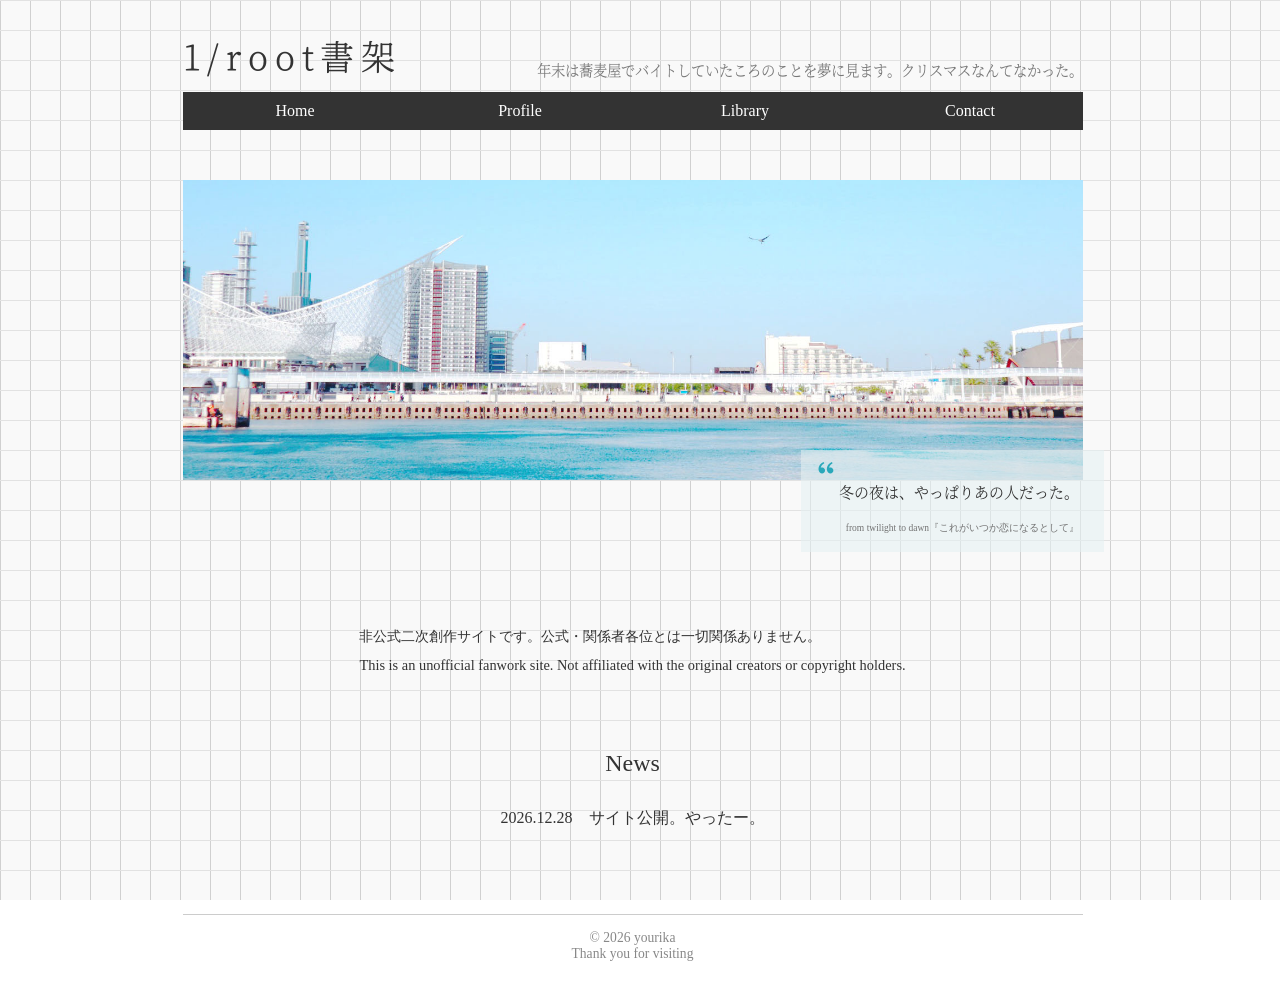
<file: index.html>
<!DOCTYPE html>
<html lang="ja" class="scrollbar-gutter-stable">
<head>
  <meta charset="UTF-8">
  <meta name="viewport" content="width=device-width, initial-scale=1">
  <meta name="robots" content="noindex,noarchive,nofollow,noimageindex">
  <title>Home</title>
  <link rel="stylesheet" href="css/style.css">
</head>

<body class="home">
  <div id="bg"></div>

  <header>
    <h1>1/root書架</h1>

    <nav>
      <a href="index.html">Home</a>
      <a href="profile.html">Profile</a>
      <details class="library-menu">
        <summary>Library</summary>
        <div class="submenu">
          <a href="9c7b/index.html">沙羅双樹の花<span>荼毘ホー</span></a>
          <a href="a1f3/index.html">すこしあかりて<span>常ホー、常闇夢</span></a>
          <a href="#">いづれの御時に(閉鎖中)<span>アイナナ</span></a>
        </div>
      </details>
      <a href="contact.html">Contact</a>
    </nav>
  </header>

  <main>
    <div class="hero">
      <div class="hero-image">
        <button class="hero-secret-trigger" type="button" tabindex="-1" aria-label="隠しメッセージを開く"></button>
      </div>
      <blockquote class="hero-quote" hidden>
        <p id="heroQuote">可哀そうは、可愛いらしい。</p>
        <cite id="heroQuoteSource">遺灰と黙示録</cite>
      </blockquote>
    </div>

    <dialog id="secretModal" class="text-modal" aria-labelledby="secretModalTitle">
      <div class="text-modal-header">
        <h3 id="secretModalTitle">書きたいなぁとか思ってるやつ</h3>
      </div>
      <div id="secretModalContent" class="modal-text-content" role="document" tabindex="0" aria-label="隠しメッセージ">読み込み中…</div>
      <iframe id="secretModalText" title="隠しメッセージ" sandbox="allow-scripts" hidden></iframe>
      <div class="text-modal-footer">
        <button id="closeSecretModal" class="modal-close" type="button">close</button>
      </div>
    </dialog>

    <section>
      <div class="section-content">
        <p>
          非公式二次創作サイトです。公式・関係者各位とは一切関係ありません。<br>
          This is an unofficial fanwork site. Not affiliated with the original creators or copyright holders.
        </p>
      </div>
    </section>

    <section>
      <h2>News</h2>

      <div class="update section-content">
        2026.12.28　サイト公開。やったー。
      </div>
    </section>
  </main>

  <footer>
    © 2026 yourika<br>
    <a href="404.html?from=hidden" class="hidden-elements">Thank you for visiting</a>
  </footer>

  <script src="js/common.js"></script>
  <script src="js/home.js"></script>
</body>
</html>
</file>
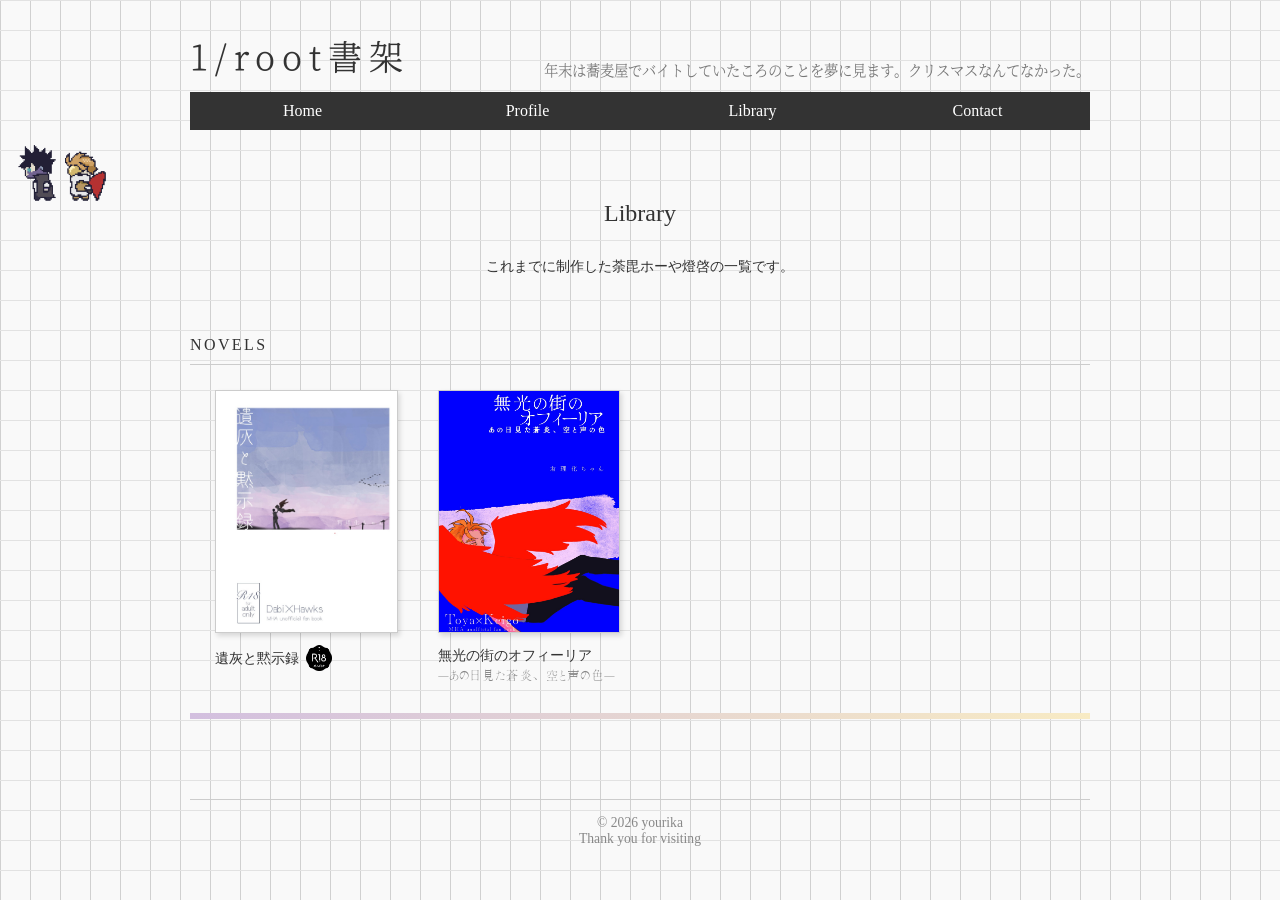
<file: 9c7b/index.html>
<!DOCTYPE html>
<html lang="ja">
<head>
  <meta charset="UTF-8">
  <meta name="viewport" content="width=device-width, initial-scale=1.0">
  <meta name="robots" content="noindex,noarchive,nofollow,noimageindex">
  <title>Library / 沙羅双樹の花</title>
  <link rel="stylesheet" href="../css/style.css">
  <link rel="stylesheet" href="../css/bookshelf.css">
</head>

<body>
  <div id="bg"></div>

  <header>
    <h1>1/root書架</h1>

    <nav>
      <a href="../index.html">Home</a>
      <a href="../profile.html">Profile</a>
      <details class="library-menu">
        <summary>Library</summary>
        <div class="submenu">
          <a href="index.html">沙羅双樹の花<span>荼毘ホー</span></a>
          <a href="../a1f3/index.html">すこしあかりて<span>常ホー、常闇夢</span></a>
          <a href="#">いづれの御時に(閉鎖中)<span>アイナナ</span></a>
        </div>
      </details>
      <a href="../contact.html">Contact</a>
    </nav>
  </header>

  <main>
    <section class="bookshelf bookshelf--dabiho">

      <h2>Library</h2>

      <p class="shelf-description">
        これまでに制作した荼毘ホーや燈啓の一覧です。
      </p>

      <!-- 小説 -->
      <div class="shelf-section">
        <h3>NOVELS</h3>

        <div class="books">

          <a href="ee8cd484-8de4-4bc2-9e30-f6a5c655dd7f/index.html" class="book-item">
            <div class="book-cover">
              <img src="image/Ashes/hyoushi.jpg" alt="作品A">
            </div>
            <p class="book-title book-title-r18">
              <span>遺灰と黙示録</span>
              <img src="../image/R18_icon.png" alt="R18">
            </p>
          </a>

          <a href="aa5b4af9-10dc-4928-ba1f-f54a5797db08/index.html" class="book-item">
            <div class="book-cover">
              <img src="image/Ophelia/hyoushi.jpg" alt="作品B">
            </div>
            <p class="book-title">無光の街のオフィーリア</p>
            <p class="book-subtitle">―あの日見た蒼炎、空と声の色―</p>
          </a>

        </div>
      </div>

    </section>
  </main>

  <img
    id="page-gif"
    data-bubble-group="9c7b"
    src="image/little-dabiho-walk.GIF"
    alt=""
    aria-hidden="true"
  >
  <footer>
    © 2026 yourika<br><a href="../404.html?from=hidden" class="hidden-elements">Thank you for visiting</a>
  </footer>

  <script src="../js/bookshelf.js"></script>
  <script src="../js/common.js"></script>
</body>
</html>
</file>
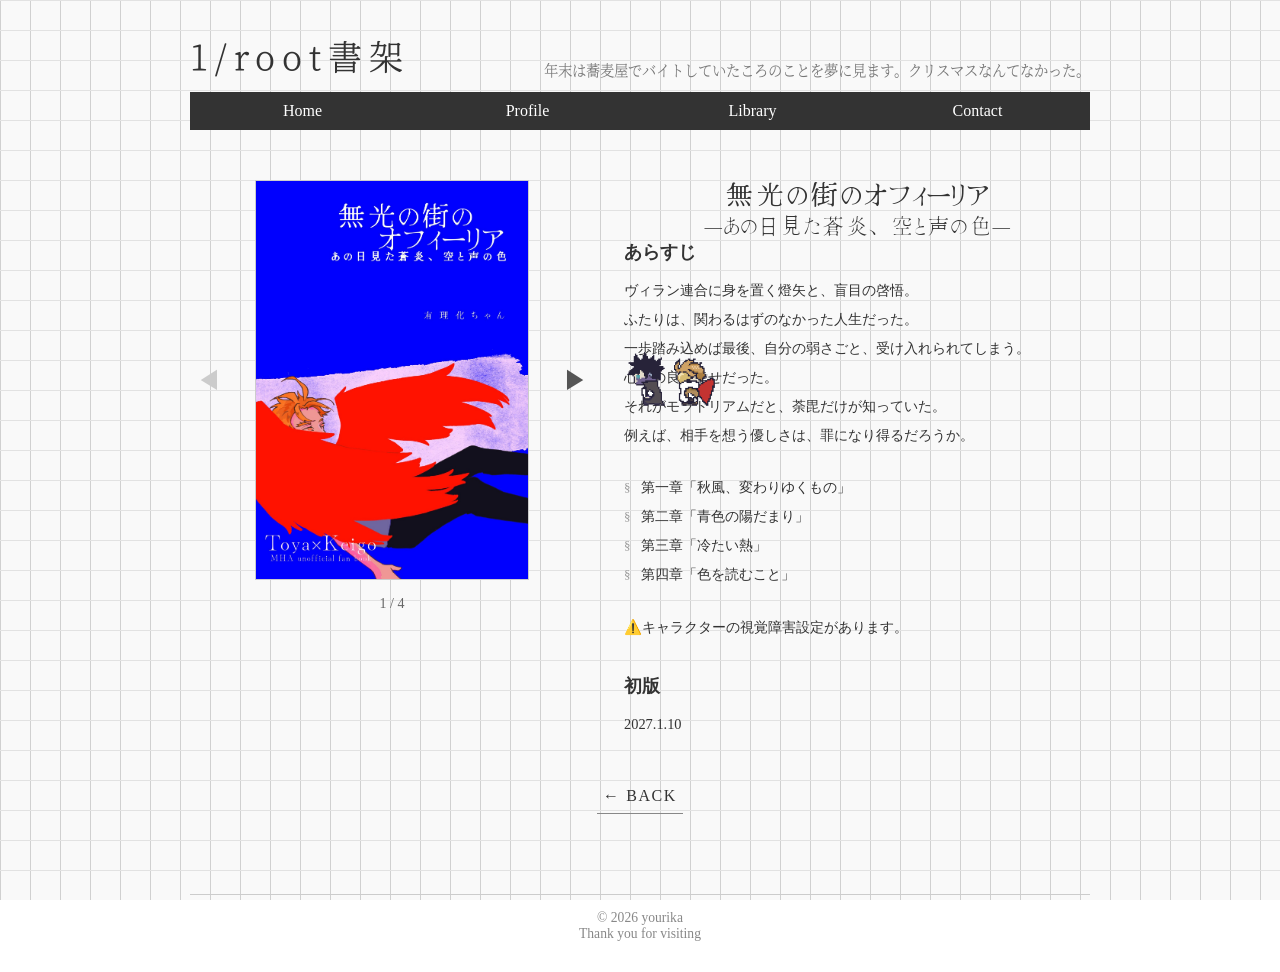
<file: 9c7b/aa5b4af9-10dc-4928-ba1f-f54a5797db08/index.html>
<!DOCTYPE html>
<html lang="ja">
<head>
  <meta charset="UTF-8">
  <meta name="viewport" content="width=device-width, initial-scale=1">
  <meta name="robots" content="noindex,noarchive,nofollow,noimageindex">
  <title>Library / 沙羅双樹の花</title>
  <link rel="stylesheet" href="../../css/style.css">
  <link rel="stylesheet" href="../../css/bookshelf.css">
</head>

<body>
  <div id="bg"></div>

  <header>
    <h1>1/root書架</h1>

    <nav>
      <a href="../../index.html">Home</a>
      <a href="../../profile.html">Profile</a>
      <details class="library-menu">
        <summary>Library</summary>
        <div class="submenu">
          <a href="../9c7b/index.html">沙羅双樹の花<span>荼毘ホー</span></a>
          <a href="../../a1f3/index.html">すこしあかりて<span>常ホー、常闇夢</span></a>
          <a href="#">いづれの御時に(閉鎖中)<span>アイナナ</span></a>
        </div>
      </details>
      <a href="../../contact.html">Contact</a>
    </nav>
  </header>


  <main>
    <section class="book">
      <div class="book-layout">
        <div class="slider">
          <button class="arrow" id="prev" disabled>◀</button>
          <div class="hyoushi">
            <div class="slide-track" id="slideTrack">
              <div class="slide"><img src="../image/Ophelia/hyoushi.jpg" alt="表紙"></div>
              <div class="slide"><img src="../image/Ophelia/sample_1.jpg" alt="サンプル1"></div>
              <div class="slide"><img src="../image/Ophelia/sample_2.jpg" alt="サンプル2"></div>
              <div class="slide"><img src="../image/Ophelia/sample_3.jpg" alt="サンプル3"></div>
            </div>
          </div>
          <button class="arrow" id="next">▶</button>
          <p id="pageNumber">1 / 4</p>
        </div>
        <aside class="book-info" aria-label="作品紹介">
          <h2 class="book-title book-title--kazuki">無光の街のオフィーリア</h2>
          <h2 class="book-subtitle">―あの日見た蒼炎、空と声の色―</h2>
          <h3>あらすじ</h3>
          <p class="book-synopsis">
            ヴィラン連合に身を置く燈矢と、盲目の啓悟。<br>
            ふたりは、関わるはずのなかった人生だった。<br>
            一歩踏み込めば最後、自分の弱さごと、受け入れられてしまう。<br>
            心地の良い幸せだった。<br>
            それがモラトリアムだと、荼毘だけが知っていた。<br>
            例えば、相手を想う優しさは、罪になり得るだろうか。
          </p>
          <div class="chapter-list">
            <ul>
              <li>第一章「秋風、変わりゆくもの」</li>
              <li>第二章「青色の陽だまり」</li>
              <li>第三章「冷たい熱」</li>
              <li>第四章「色を読むこと」</li>
            </ul>
          </div>
          <p>⚠️キャラクターの視覚障害設定があります。</p><br>
          <h3>初版</h3>
          <p class="book-synopsis">
            2027.1.10
          </p>
        </aside>
      </div>
    </section>
    <div class="book-return">
      <a class="btn-back-minimal" href="../index.html">&nbsp;← BACK&nbsp;</a>
    </div>
  </main>

  <img
    id="page-gif"
    data-bubble-group="9c7b"
    src="../image/little-dabiho-walk.GIF"
    alt=""
    aria-hidden="true"
  >
  <footer>
    © 2026 yourika<br><a href="../../404.html?from=hidden" class="hidden-elements">Thank you for visiting</a>
  </footer>

  <script src="../../js/bookshelf.js"></script>
  <script src="../../js/common.js"></script>
</body>
</html>
</file>
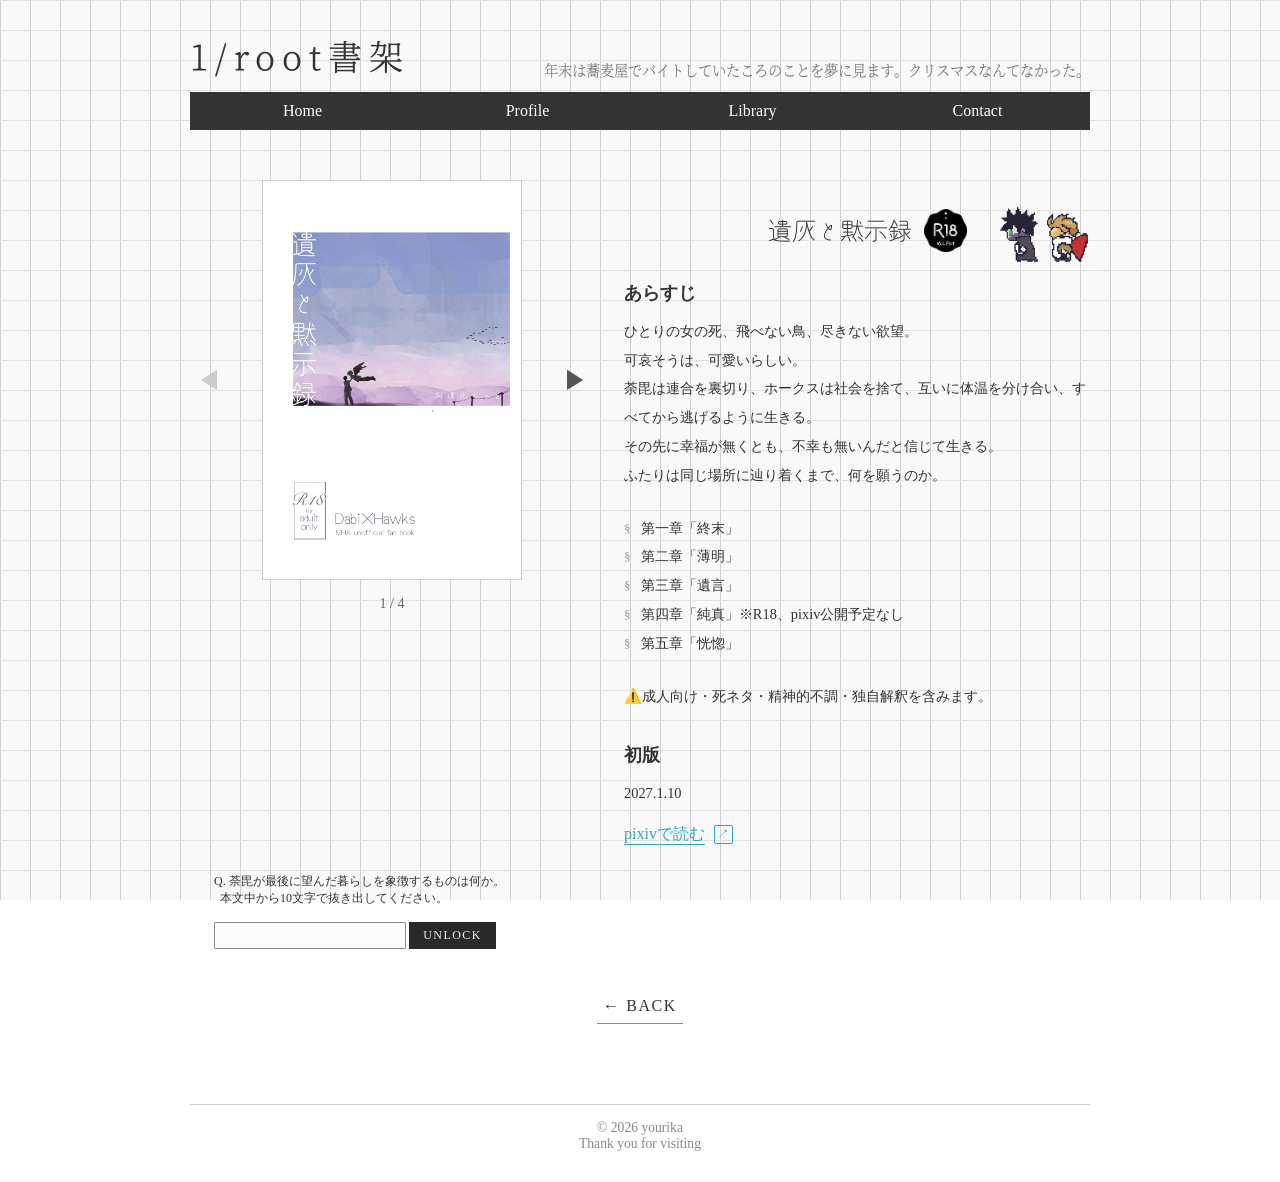
<file: 9c7b/ee8cd484-8de4-4bc2-9e30-f6a5c655dd7f/index.html>
<!DOCTYPE html>
<html lang="ja">
<head>
  <meta charset="UTF-8">
  <meta name="viewport" content="width=device-width, initial-scale=1">
  <meta name="robots" content="noindex,noarchive,nofollow,noimageindex">
  <title>Library / 沙羅双樹の花</title>
  <link rel="stylesheet" href="../../css/style.css">
  <link rel="stylesheet" href="../../css/bookshelf.css">
</head>

<body>
  <div id="bg"></div>

  <header>
    <h1>1/root書架</h1>

    <nav>
      <a href="../../index.html">Home</a>
      <a href="../../profile.html">Profile</a>
      <details class="library-menu">
        <summary>Library</summary>
        <div class="submenu">
          <a href="../index.html">沙羅双樹の花<span>荼毘ホー</span></a>
          <a href="../../a1f3/index.html">すこしあかりて<span>常ホー、常闇夢</span></a>
          <a href="#">いづれの御時に(閉鎖中)<span>アイナナ</span></a>
        </div>
      </details>
      <a href="../../contact.html">Contact</a>
    </nav>
  </header>


  <main>
    <section class="book">
      <div class="book-layout">
        <div class="slider">
          <button class="arrow" id="prev">◀</button>
          <div class="hyoushi">
            <div class="slide-track" id="slideTrack">
              <div class="slide"><img src="../image/Ashes/hyoushi.jpg" alt="表紙"></div>
              <div class="slide"><img src="../image/Ashes/sample_1.jpg" alt="サンプル1"></div>
              <div class="slide"><img src="../image/Ashes/sample_2.jpg" alt="サンプル2"></div>
              <div class="slide"><img src="../image/Ashes/sample_3.jpg" alt="サンプル3"></div>
            </div>
          </div>
          <button class="arrow" id="next">▶</button>
          <p id="pageNumber">1 / 4</p>
        </div>
        <aside class="book-info" aria-label="作品紹介">
          <h2 class="book-title book-title--timemachine book-title-r18">
            遺灰と黙示録
            <img src="../../image/R18_icon.png" alt="R18">
          </h2>
          <h3>あらすじ</h3>
          <p class="book-synopsis">
            ひとりの女の死、飛べない鳥、尽きない欲望。<br>
            可哀そうは、可愛いらしい。<br>
            荼毘は連合を裏切り、ホークスは社会を捨て、互いに体温を分け合い、すべてから逃げるように生きる。<br>
            その先に幸福が無くとも、不幸も無いんだと信じて生きる。<br>
            ふたりは同じ場所に辿り着くまで、何を願うのか。
          </p>
          <div class="chapter-list">
            <ul>
              <li>第一章「終末」</li>
              <li>第二章「薄明」</li>
              <li>第三章「遺言」</li>
              <li>第四章「純真」<span>※R18、pixiv公開予定なし</span></li>
              <li>第五章「恍惚」</li>
            </ul>
          </div>
          <p>⚠️成人向け・死ネタ・精神的不調・独自解釈を含みます。</p><br>
          <h3>初版</h3>
          <p class="book-synopsis">
            2027.1.10<br>
          </p>
          <h3></h3>
          <a class="external-link" href="https://www.pixiv.net/novel/series/16160646" target="_blank" rel="noopener noreferrer">
            <span class="external-link__text">pixivで読む</span>
          </a>
        </aside>
      </div>
      <div class="book-unlock" data-book-unlock data-answer="インスタントの味噌汁" data-hint="ヒント：○○○○○○○○○○なんかが二杯あれば" data-result-target="#unlockResult" data-success-delay="400">
        <form data-unlock-form>
          <span>Q. 荼毘が最後に望んだ暮らしを象徴するものは何か。<br>
          &nbsp;&nbsp;本文中から10文字で抜き出してください。</span><br>

          <span class="book-unlock-hint" data-unlock-hint></span><br>

          <input class="book-unlock-answer" data-unlock-answer>
          <button class="book-unlock-submit" type="submit">UNLOCK</button>
        </form>
      </div>

      <div id="unlockResult" class="book-unlock-result" hidden>
        <div class="book-result-images">
          <button class="book-result-image" type="button" data-modal-text="text/not_afraid_to.html">
            <img src="../image/Ashes/postcard_A-1.jpg" alt="not afraid to.">
          </button>
          <button
            class="book-result-image"
            type="button"
            data-modal-text="text/happy_unhappy.html"
            data-strikethrough="unhappy"
          >
            <img src="../image/Ashes/postcard_B-2.jpg" alt="happy unhappy">
          </button>
        </div>
      </div>

      <dialog id="textModal" class="text-modal" data-text-modal aria-labelledby="modalTitle">
        <div class="text-modal-header">
          <h3 id="modalTitle" data-modal-title></h3>
        </div>
        <div id="modalTextContent" class="modal-text-content" data-modal-content role="document" tabindex="0" aria-label="作品テキスト">読み込み中…</div>
        <iframe id="modalText" title="作品テキスト" data-modal-frame sandbox="allow-scripts" hidden></iframe>
        <div class="text-modal-footer">
          <button id="closeTextModal" class="modal-close" data-modal-close type="button" autofocus>close</button>
        </div>
      </dialog>
    </section>
    <div class="book-return">
      <a class="btn-back-minimal" href="../index.html">&nbsp;← BACK&nbsp;</a>
    </div>
  </main>

  <img
    id="page-gif"
    data-bubble-group="9c7b"
    src="../image/little-dabiho-walk.GIF"
    alt=""
    aria-hidden="true"
  >
  <footer>
    © 2026 yourika<br><a href="../../404.html?from=hidden" class="hidden-elements">Thank you for visiting</a>
  </footer>

  <script src="../../js/bookshelf.js"></script>
  <script src="../../js/common.js"></script>
</body>
</html>
</file>
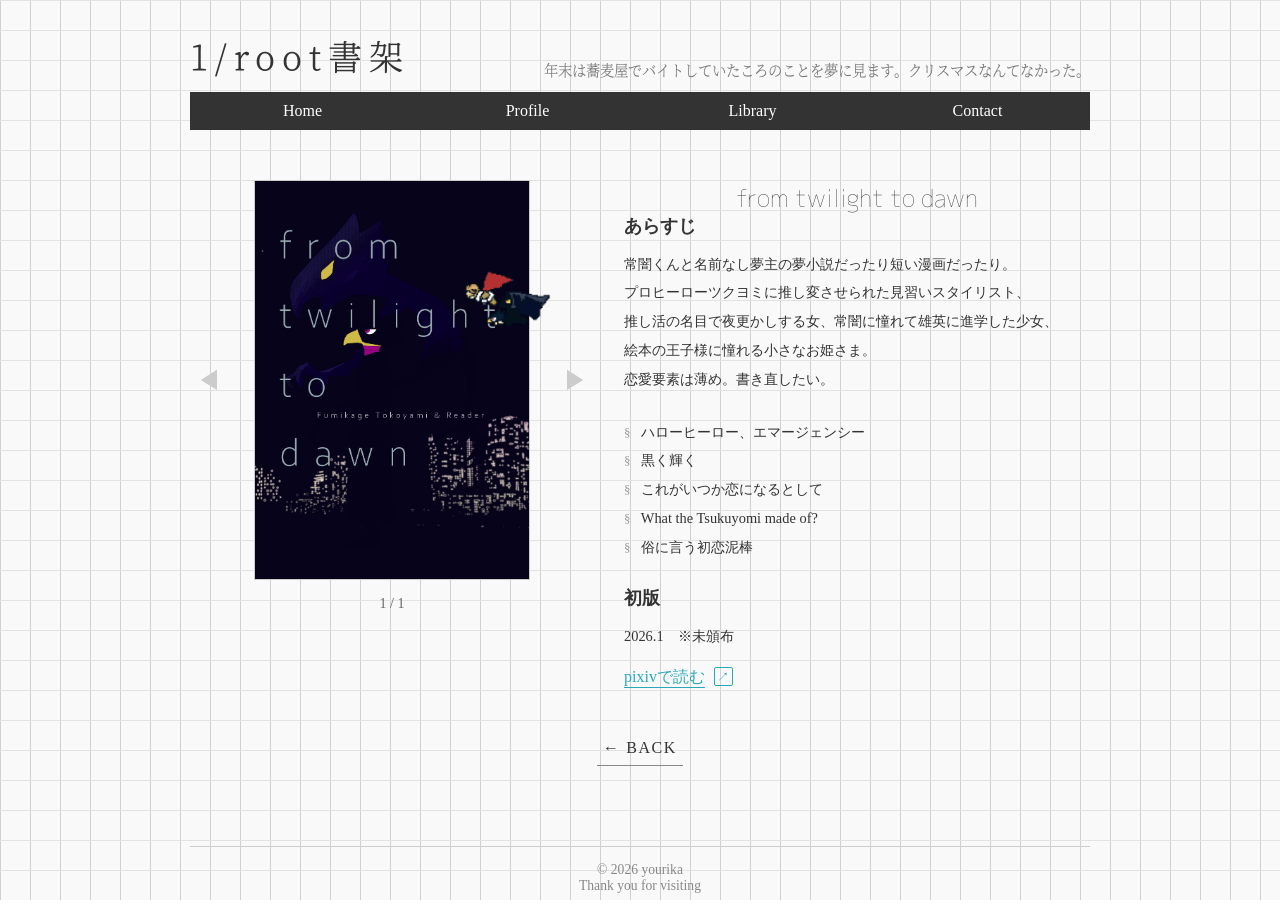
<file: a1f3/ec175fad-d4e1-44f6-a0cd-3dfde95e65c6/index.html>
<!DOCTYPE html>
<html lang="ja">
<head>
  <meta charset="UTF-8">
  <meta name="viewport" content="width=device-width, initial-scale=1">
  <meta name="robots" content="noindex,noarchive,nofollow,noimageindex">
  <title>Library / すこしあかりて</title>
  <link rel="stylesheet" href="../../css/style.css">
  <link rel="stylesheet" href="../../css/bookshelf.css">
</head>

<body>
  <div id="bg"></div>

  <header>
    <h1>1/root書架</h1>

    <nav>
      <a href="../../index.html">Home</a>
      <a href="../../profile.html">Profile</a>
      <details class="library-menu">
        <summary>Library</summary>
        <div class="submenu">
          <a href="../../9c7b/index.html">沙羅双樹の花<span>荼毘ホー</span></a>
          <a href="../index.html">すこしあかりて<span>常ホー、常闇夢</span></a>
          <a href="#">いづれの御時に(閉鎖中)<span>アイナナ</span></a>
        </div>
      </details>
      <a href="../../contact.html">Contact</a>
    </nav>
  </header>


  <main>
    <section class="book">
      <div class="book-layout">
        <div class="slider">
          <button class="arrow" id="prev" disabled>◀</button>
          <div class="hyoushi">
            <div class="slide-track" id="slideTrack">
              <div class="slide"><img src="../image/fttd/hyoushi.jpg" alt="表紙"></div>
            </div>
          </div>
          <button class="arrow" id="next">▶</button>
          <p id="pageNumber">1 / 1</p>
        </div>
        <aside class="book-info" aria-label="作品紹介">
          <h2 class="book-title book-title--chogokubo">from twilight to dawn</h2>
          <h3>あらすじ</h3>
          <p class="book-synopsis">
            常闇くんと名前なし夢主の夢小説だったり短い漫画だったり。<br>
            プロヒーローツクヨミに推し変させられた見習いスタイリスト、<br>
            推し活の名目で夜更かしする女、常闇に憧れて雄英に進学した少女、<br>
            絵本の王子様に憧れる小さなお姫さま。<br>
            恋愛要素は薄め。書き直したい。
          </p>
          <div class="chapter-list">
            <ul>
              <li>ハローヒーロー、エマージェンシー</li>
              <li>黒く輝く</li>
              <li>これがいつか恋になるとして</li>
              <li>What the Tsukuyomi made of?</li>
              <li>俗に言う初恋泥棒</li>
            </ul>
          </div>
          <h3>初版</h3>
          <p class="book-synopsis">
            2026.1　※未頒布<br>
          </p>
          <h3></h3>
          <a class="external-link" href="https://www.pixiv.net/novel/series/15301955" target="_blank" rel="noopener noreferrer">
            <span class="external-link__text">pixivで読む</span>
          </a>
        </aside>
      </div>
    </section>
    <div class="book-return">
      <a class="btn-back-minimal" href="../index.html">&nbsp;← BACK&nbsp;</a>
    </div>
  </main>

  <img
    id="page-gif"
    data-bubble-group="a1f3"
    src="../image/little_tokoho_fly.GIF"
    alt=""
    aria-hidden="true"
  >
  <footer>
    © 2026 yourika<br><a href="../../404.html?from=hidden" class="hidden-elements">Thank you for visiting</a>
  </footer>

  <script src="../../js/bookshelf.js"></script>
  <script src="../../js/common.js"></script>
</body>
</html>
</file>
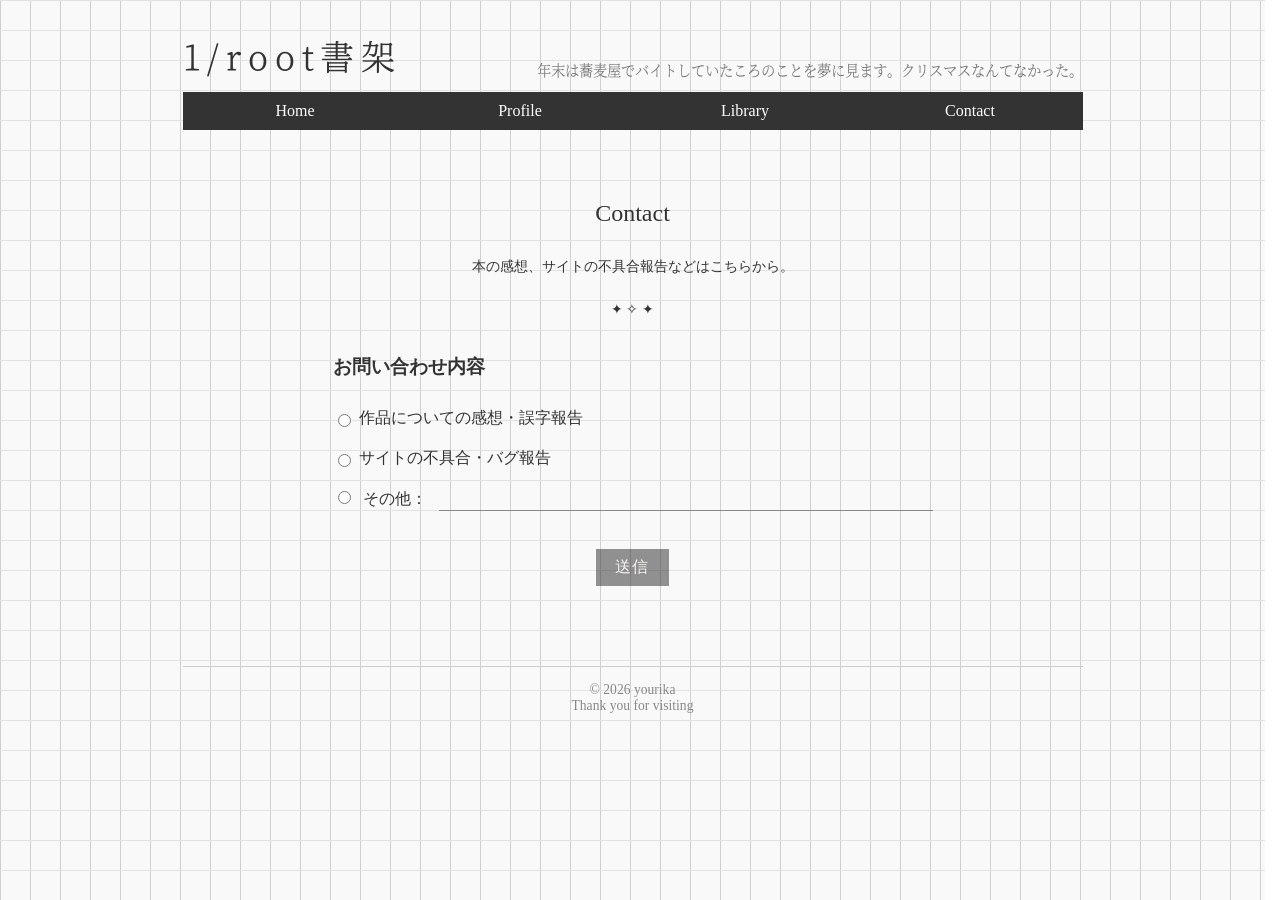
<file: contact.html>
<!DOCTYPE html>
<html lang="ja" class="scrollbar-gutter-stable">
<head>
  <meta charset="UTF-8">
  <meta name="viewport" content="width=device-width, initial-scale=1">
  <meta name="robots" content="noindex,noarchive,nofollow,noimageindex">
  <title>Contact</title>
  <link rel="stylesheet" href="css/style.css">
  <link rel="stylesheet" href="css/contact.css">
</head>

<body>
  <div id="bg"></div>

  <header>
    <h1>1/root書架</h1>

    <nav>
      <a href="index.html">Home</a>
      <a href="profile.html">Profile</a>
      <details class="library-menu">
        <summary>Library</summary>
        <div class="submenu">
          <a href="9c7b/index.html">沙羅双樹の花<span>荼毘ホー</span></a>
          <a href="a1f3/index.html">すこしあかりて<span>常ホー、常闇夢</span></a>
          <a href="#">いづれの御時に(閉鎖中)<span>アイナナ</span></a>
        </div>
      </details>
      <a href="contact.html">Contact</a>
    </nav>
  </header>

  <main>
    <section>
      <h2>Contact</h2>

      <div class="section-content">
        <p>
          本の感想、サイトの不具合報告などはこちらから。
        </p>
        <p style="text-align: center;">
          ✦ ✧ ✦
        </p>
      </div>

      <form id="contactForm">
        <!-- 質問1 -->
        <section>
          <h3>お問い合わせ内容</h3>

          <label>
            <input type="radio" name="category"
            value="作品についての感想・誤字報告" required>
            作品についての感想・誤字報告
          </label>
          <label>
            <input type="radio" name="category"
            value="サイトの不具合・バグ報告">
            サイトの不具合・バグ報告
          </label>
          <div class="other-option">
            <label>
              <input type="radio" name="category"
              value="その他">
              その他：
            </label>
            <input type="text" id="otherText" name="otherText" disabled>
          </div>
        </section>

        <!-- 質問2・3 -->
        <section id="bookSection" hidden>
          <h3>本を選択</h3>

          <div class="selectbox-5">
            <select id="bookSelect" name="book">
              <option value="" selected disabled>タイトルを選択してください</option>
            </select>
          </div>

          <h3>感想・誤字報告</h3>

          <textarea id="bookMessage" name="bookMessage"></textarea>
        </section>

        <!-- 質問4・5 -->
        <section id="bugSection" hidden>
          <h3>該当ページ選択</h3>

          <div id="pageOptions"></div>

          <h3>不具合の内容</h3>

          <textarea id="bugMessage" name="bugMessage"></textarea>
        </section>

        <!-- 質問6 -->
        <section id="otherDetail" hidden>
          <h3>その他</h3>

          <textarea id="otherDetailMessage" name="otherDetailMessage" disabled></textarea>
        </section>

        <button id="submitButton" class="btn-seal" type="submit" hidden disabled>送信</button>
      </form>
      <p id="status" aria-live="polite"></p>

      <!-- Googleフォーム送信用 -->
      <iframe name="googleFormFrame" id="googleFormFrame" hidden></iframe>
    </section>
  </main>

  <footer>
    © 2026 yourika<br>
    <a href="404.html?from=hidden" class="hidden-elements">Thank you for visiting</a>
  </footer>

  <script src="js/common.js"></script>
  <script src="js/form.js"></script>
</body>
</html>
</file>
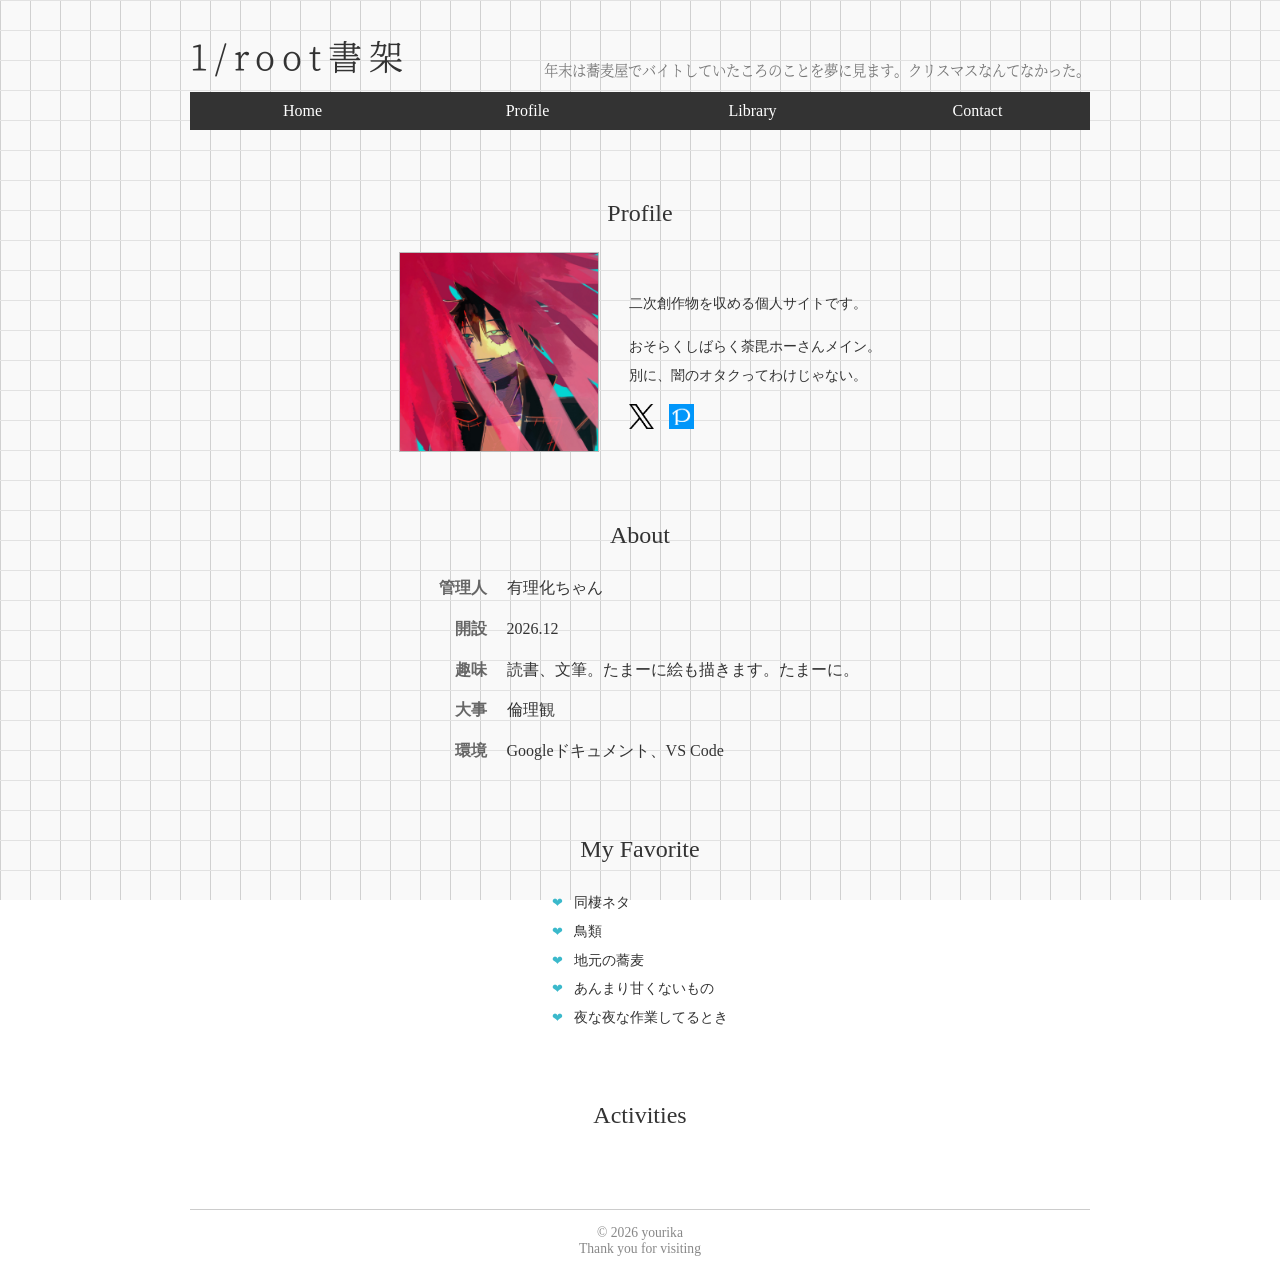
<file: profile.html>
<!DOCTYPE html>
<html lang="ja">
<head>
  <meta charset="UTF-8">
  <meta name="viewport" content="width=device-width, initial-scale=1">
  <meta name="robots" content="noindex,noarchive,nofollow,noimageindex">
  <title>Profile</title>
  <link rel="stylesheet" href="css/style.css">
</head>

<body>
  <div id="bg"></div>

  <header>
    <h1>1/root書架</h1>

    <nav>
      <a href="index.html">Home</a>
      <a href="profile.html">Profile</a>
      <details class="library-menu">
        <summary>Library</summary>
        <div class="submenu">
          <a href="9c7b/index.html">沙羅双樹の花<span>荼毘ホー</span></a>
          <a href="a1f3/index.html">すこしあかりて<span>常ホー、常闇夢</span></a>
          <a href="#">いづれの御時に(閉鎖中)<span>アイナナ</span></a>
        </div>
      </details>
      <a href="contact.html">Contact</a>
    </nav>
  </header>

  <main>
    <section>
      <h2>Profile</h2>

      <div class="profile section-content">
        <div class="icon">
          <img src="image/icon.jpg" alt="アイコン">
        </div>

        <div class="profile-text">
          <p>
            二次創作物を収める個人サイトです。
          </p>
          <p>
            おそらくしばらく荼毘ホーさんメイン。<br>
            別に、闇のオタクってわけじゃない。
          </p>

          <div class="sns">
            <a href="https://x.com/yourikachan_h?s=11&t=SRVlvKRgD_TvMlG4lq7cxw" target="_blank" rel="noopener">
              <img src="image/x-icon.png" alt="X">
            </a>
            <a href="https://www.pixiv.net/users/123261727" target="_blank" rel="noopener">
              <img src="image/pixiv-icon.png" alt="pixiv">
            </a>
          </div>
        </div>
      </div>
    </section>

    <section>
      <h2>About</h2>

      <div class="section-content">
        <dl>
          <dt>管理人</dt>
          <dd>有理化ちゃん</dd>

          <dt>開設</dt>
          <dd>2026.12</dd>

          <dt>趣味</dt>
          <dd>読書、文筆。たまーに絵も描きます。たまーに。</dd>

          <dt>大事</dt>
          <dd>倫理観</dd>

          <dt>環境</dt>
          <dd>Googleドキュメント、VS Code</dd>
        </dl>
      </div>
    </section>

    <section>
      <h2>My Favorite</h2>

      <div class="section-content favorite-list">
        <ul>
          <li>同棲ネタ</li>
          <li>鳥類</li>
          <li>地元の蕎麦</li>
          <li>あんまり甘くないもの</li>
          <li>夜な夜な作業してるとき</li>
        </ul>
      </div>
    </section>

    <section>
      <h2>Activities</h2>

      <div class="update section-content">
        <!-- <p>
          2027.1.10<br>
          SUPER COMIC CITY 関西 2027にサークル参加しました。新刊二冊でした。
        </p> -->
      </div>
    </section>
  </main>

  <footer>
    © 2026 yourika<br>
    <a href="404.html?from=hidden" class="hidden-elements">Thank you for visiting</a>
  </footer>

  <script src="js/common.js"></script>
</body>
</html>
</file>
<file: css/style.css>
* {
  box-sizing: border-box;
}

html.scrollbar-gutter-stable {
  scrollbar-gutter: stable;
}

@font-face {
  font-family: "タイムマシンわ号";
  src: url("../font/timemachine-wa.ttf") format("truetype");
  font-display: swap;
}

@font-face {
  font-family: "アプリ明朝";
  src: url("../font/アプリ明朝.otf") format("opentype");
  font-display: swap;
}

@font-face {
  font-family: "赤薔薇シンデレラ";
  src: url("../font/akabara-cinderella.ttf") format("truetype");
  font-display: swap;
}

@font-face {
  font-family: "なごみ極細ゴシック";
  src: url("../font/NagomiGokubosoGothic-ExtraLight.otf") format("truetype");
  font-display: swap;
}

@font-face {
  font-family: "ワープロ明朝";
  src: url("../font/wapuro-mincho.otf") format("truetype");
  font-display: swap;
}

@font-face {
  font-family: "KazukiReiwa Regular";
  src: url("../font/KazukiReiwa - Regular.ttf") format("truetype");
  font-weight: 400;
  font-style: normal;
  font-display: swap;
}

@font-face {
  font-family: "KazukiReiwa Light";
  src: url("../font/KazukiReiwa - Light.ttf") format("truetype");
  font-weight: 300;
  font-style: normal;
  font-display: swap;
}

body {
  margin: 0;
  font-family:
    "Noto Serif JP",
    "Hiragino Mincho ProN",
    "Yu Mincho",
    serif;
  color: #333;
}

#bg {
  position: fixed;
  inset: 0;
  z-index: -1;
  background: #fff;
  background-image:
    linear-gradient(#e2e2e2 1px, transparent 1px),
    linear-gradient(90deg, #d0d0d0 1px, transparent 1px);
  background-size: 30px 30px;
  background-color: #f9f9f9;
}

header {
  position: relative;
  width: min(900px, 90%);
  margin: 40px auto 0;
}

.header-title-row {
  display: flex;
  align-items: flex-end;
  gap: 20px;
}

.header-month {
  margin: 0 0 -14px auto;
  font-family: "アプリ明朝", serif;
  font-size: 0.9rem;
  line-height: 34px;
  white-space: nowrap;
  color: #777;
}

h1 {
  margin: 0;
  font-family: "アプリ明朝", serif;
  font-size: 34px;
  font-weight: normal;
  letter-spacing: 0.2em;
  line-height: 34px;
}

nav {
  margin-top: 18px;
  display: flex;
}

nav > a,
nav > details {
  flex: 1;
  min-width: 0;
}

nav a,
nav summary {
  display: block;
  text-align: center;
  padding: 10px 0;
  background: #333;
  color: #fff;
  text-decoration: none;
  cursor: pointer;
}

summary {
  list-style: none;
}

summary::-webkit-details-marker {
  display: none;
}

details.library-menu {
  position: relative;
}

.submenu {
  position: absolute;
  z-index: 10;
  width: 220px;
  max-width: 80vw;
}

.submenu a {
  display: block;
  background: #444;
  border-top: 1px solid #666;
  padding: 5px 12px;
  font-size: 0.85rem;
  text-align: left;
  white-space: normal;
  overflow-wrap: break-word;
}

.submenu span {
  display: block;
  font-size: 0.6rem;
  opacity: 0.8;
}

.submenu a:hover,
nav > a:hover,
summary:hover {
  background: #555;
}

main {
  width: min(900px, 90%);
  margin: 50px auto;
}

.hero {
  width: 100%;
}

.hero-image {
  position: relative;
  width: 100%;
  aspect-ratio: 3 / 1;
  background: url("../image/home-B.jpg") center/cover no-repeat;
}

.hero-secret-trigger {
  position: absolute;
  top: 20.4%;
  left: 64.2%;
  width: clamp(24px, 4%, 44px);
  height: clamp(24px, 8%, 44px);
  padding: 0;
  transform: translate(-50%, -50%);
  border: 0;
  outline: none;
  background: transparent;
  cursor: default;
}

body.keyboard-navigation .hero-secret-trigger:focus,
.hero-secret-trigger:focus-visible {
  outline: none;
}

.hero-quote {
  position: relative;
  width: fit-content;
  max-width: min(500px, 60%);
  margin: -30px -21px 0 auto;
  padding: 2.2em 1.8em 1.3em 2.8em;
  color: #333;
  background-color: #e5f1f299;
  font-size: 0.85rem;
}

.hero-quote::before {
  display: inline-block;
  position: absolute;
  top: 0.6em;
  left: 1.1em;
  width: 1.5em;
  height: 1.5em;
  background-image: url("data:image/svg+xml,%3Csvg xmlns='http://www.w3.org/2000/svg' viewBox='0 0 24 24'%3E%3Cpath d='M4.58341 17.3211C3.55316 16.2274 3 15 3 13.0103C3 9.51086 5.45651 6.37366 9.03059 4.82318L9.92328 6.20079C6.58804 8.00539 5.93618 10.346 5.67564 11.822C6.21263 11.5443 6.91558 11.4466 7.60471 11.5105C9.40908 11.6778 10.8312 13.159 10.8312 15C10.8312 16.933 9.26416 18.5 7.33116 18.5C6.2581 18.5 5.23196 18.0095 4.58341 17.3211ZM14.5834 17.3211C13.5532 16.2274 13 15 13 13.0103C13 9.51086 15.4565 6.37366 19.0306 4.82318L19.9233 6.20079C16.588 8.00539 15.9362 10.346 15.6756 11.822C16.2126 11.5443 16.9156 11.4466 17.6047 11.5105C19.4091 11.6778 20.8312 13.159 20.8312 15C20.8312 16.933 19.2642 18.5 17.3312 18.5C16.2581 18.5 15.232 18.0095 14.5834 17.3211Z' fill='%232aa8ba'%3E%3C/path%3E%3C/svg%3E");
  background-repeat: no-repeat;
  content: "";
}

.hero-quote p {
  margin-top: 0;
  font-family: "アプリ明朝", serif;
  font-size: 1.1em;
  line-height: 1.8;
  white-space: pre-line;
}

.hero-quote cite {
  display: block;
  color: #737373;
  font-size: 0.7em;
  font-style: normal;
  text-align: right;
}

section {
  margin-top: 70px;
}

h2 {
  margin: 0 0 25px;
  text-align: center;
  font-weight: normal;
  white-space: pre;
}

.section-content {
  width: fit-content;
  margin: 0 auto;
}

section p {
  line-height: 2;
  font-size: 0.9rem;
}

.not-found {
  text-align: center;
}

.not-found-code {
  margin: 0;
  font-family: "赤薔薇シンデレラ", serif;
  font-size: clamp(4rem, 12vw, 7rem);
  line-height: 1;
  letter-spacing: 0.08em;
  color: #aaa;
}

.not-found-code + span {
  font-family: "赤薔薇シンデレラ", serif;
  font-size: clamp(1.3rem, 4vw, 2rem);
  color: #aaa;
}

.not-found h2 {
  margin: 24px 0 10px;
  font-size: 1.2rem;
}

.not-found-home {
  display: inline-block;
  margin-top: 20px;
  padding: 10px 24px;
  background: #333;
  color: #fff;
  text-decoration: none;
}

.not-found-home:hover {
  background: #555;
}

.update {
  line-height: 2;
}

dl {
  display: grid;
  grid-template-columns: 65px 1fr;
  gap: 12px 20px;
  line-height: 1.8;
}

dt {
  color: #666;
  text-align: right;
  font-weight: 600;
}

dd {
  margin: 0;
}

.profile {
  display: flex;
  gap: 30px;
  align-items: center;
}

.icon {
  width: 200px;
  aspect-ratio: 1 / 1;
  border: 1px solid #bbb;
  background: #eee;
  flex-shrink: 0;
  overflow: hidden;
}

.icon img {
  display: block;
  width: 100%;
  height: 100%;
}

body.modal-open {
  position: fixed;
  right: 0;
  left: 0;
  overflow: hidden;
}

.text-modal {
  width: min(760px, calc(100vw - 32px));
  max-width: 760px;
  max-height: calc(100vh - 40px);
  overflow-y: auto;
  overscroll-behavior: contain;
  margin: auto;
  padding: 20px;
  border: 1px solid #ccc;
  border-radius: 14px;
  background: #fff;
  color: #333;
  box-shadow: 0 12px 40px rgba(0, 0, 0, 0.25);
}

.text-modal,
.modal-text-content {
  scrollbar-width: none;
}

.text-modal::-webkit-scrollbar,
.modal-text-content::-webkit-scrollbar {
  display: none;
}

.modal-scrollbar-indicator {
  position: fixed;
  z-index: 1;
  width: 8px;
  opacity: 0;
  pointer-events: none;
  transition: opacity 0.2s ease;
}

.modal-scrollbar-indicator.is-visible {
  opacity: 1;
  pointer-events: auto;
}

.modal-scrollbar-thumb {
  position: absolute;
  top: 0;
  right: 2px;
  left: 2px;
  min-height: 24px;
  border-radius: 4px;
  background: #999;
  cursor: grab;
  touch-action: none;
}

.modal-scrollbar-thumb:active {
  cursor: grabbing;
}

.text-modal::backdrop {
  background: rgba(0, 0, 0, 0.55);
}

.text-modal-header {
  display: flex;
  justify-content: center;
  margin-bottom: 12px;
  text-align: center;
}

#secretModal .text-modal-header {
  margin-bottom: 4px;
}

.text-modal h3 {
  margin: 0;
  font-weight: 600;
}

.text-modal h3 del {
  text-decoration-style: double;
}

.text-modal-footer {
  display: flex;
  justify-content: center;
  margin-top: 16px;
}

.modal-close {
  padding: 8px 16px;
  border: 0;
  background: transparent;
  color: #555;
  font-size: 0.9rem;
  cursor: pointer;
}

.modal-close:hover {
  background: transparent;
  color: #333;
}

.modal-close:focus-visible {
  outline: none;
  text-decoration: underline;
  text-decoration-color: #aaa;
}

.modal-text-content {
  width: 100%;
  height: auto;
  max-height: min(65vh, 560px);
  padding: 1em 0;
  overflow-y: auto;
  overscroll-behavior: contain;
  white-space: pre-wrap;
  font-family: "Noto Serif JP", "Hiragino Mincho ProN", "Yu Mincho", serif;
  line-height: 1.8;
}

.secret-info-group {
  margin-top: 1.5em;
}

.secret-info-group + .secret-info-group {
  padding-top: 0.75em;
  border-top: 1px solid #ddd;
}

.secret-info-group h4 {
  margin: 0 0 0.6em;
  color: inherit;
  font-size: 1.3rem;
  font-weight: 600;
  letter-spacing: 0.08em;
}

#secretModalContent {
  padding-top: 0;
}

.secret-info-intro {
  margin: 0 0 1.5em;
  text-align: center;
}

.secret-info-list {
  display: block;
  margin: 0;
  line-height: 1.7;
}

.secret-info-list dt {
  color: inherit;
  text-align: left;
  font-weight: 600;
}

.secret-info-list dd {
  margin: 0 0 1em 1em;
}

#modalText {
  display: none;
}

@media (min-width: 601px) {
  .text-modal {
    width: min(600px, calc(100vw - 32px));
    max-width: 600px;
    padding: 18px;
  }

  .modal-text-content {
    height: auto;
    max-height: min(60vh, 420px);
  }
}

.favorite-list ul {
  list-style: none;
  padding: 0;
  margin: 1.5rem 0;
}

.favorite-list li {
  font-size: 0.9rem;
  line-height: 2;
}

.favorite-list li::before {
  content: "❤";
  margin-right: 0.8em;
  color: #3bb9cb;
  font-size: 0.9em;
}

/* iPadとか */
@media (max-width: 900px){
  .header-month {
    display: none;
  }
}

/* スマホ */
@media (max-width: 600px) {
}

.profile-text {
  line-height: 2;
}

.profile-text h3 {
  margin: 0 0 15px;
  font-size: 1.3rem;
  font-weight: normal;
}

.sns {
  display: flex;
  gap: 15px;
  margin-top: 10px;
}

.sns a {
  display: block;
}

.sns img {
  width: 25px;
  height: 25px;
  object-fit: contain;
  display: block;
}

.internal-link a {
  display: inline;
  padding: 2px 7px;
  margin-left: 2px;
  color: #2aa8ba;
  text-decoration: none;
  transition: all .2s ease;
}

.internal-link a:hover {
  color: #3bb9cb;
  text-decoration: underline;
  text-underline-offset: 3px;
}

.external-link {
  color: #2aa8ba;
  display: inline-flex;
  align-items: center;
  gap: 9px;

  font-size: 16px;
  line-height: 1.8;
  text-decoration: none !important;

  transition: opacity 0.25s ease;
}

.external-link__text {
  text-decoration: underline;
  text-decoration-color: #2aa8ba;
  text-decoration-thickness: 1px;
  text-underline-offset: 5px;
}

.external-link::after {
  content: "↗";

  display: inline-flex;
  align-items: center;
  justify-content: center;

  width: 17px;
  height: 17px;

  color: #2aa8ba;
  font-size: 12px;
  line-height: 1;

  border: 1px solid #2aa8ba;
  border-radius: 2px;
}

.external-link:hover {
  opacity: 0.65;
}

footer {
  width: min(900px, 90%);
  margin: 80px auto 30px;
  font-size: 0.85em;
  color: #888;
  border-top: 1px solid #ccc;
  padding-top: 15px;
  text-align: center;
}

.hidden-elements {
  color: inherit;
  text-decoration: none;
  outline: none;
  background: none;
  border: none;
  box-shadow: none;
  -webkit-tap-highlight-color: transparent;
}

@media (max-width: 600px) {
  .hero-image {
    aspect-ratio: 2 / 1;
  }

  .hero-secret-trigger {
    left: 71.3%;
  }

  .hero-quote {
    margin-right: -10px;
    max-width: 78%;
    font-size: 0.7rem;
  }

  .profile {
    flex-direction: column;
    text-align: center;
  }
}

.gif-bubble {
  font-family: "ワープロ明朝", serif;
  position: absolute;
  z-index: 1000;
  max-width: 80vw;
  padding: 6px 12px;
  background: #fff176;
  color: #164653;
  font-size: 14px;
  line-height: 1.4;
  white-space: nowrap;
  pointer-events: none;
  transform: translate(-50%, -100%);
}

.gif-bubble::after {
  content: "";

  position: absolute;
  top: calc(100% - 1px);
  left: var(--tail-x, 50%);
  transform: translateX(-50%);

  width: 7px;
  height: 7px;
  border-top: 7px solid #fff176;
  border-right: 7px solid #fff176;
}

.gif-bubble.is-below {
  transform: translateX(-50%);
}

.gif-bubble.is-below::after {
  top: auto;
  bottom: calc(100% - 1px);
  border-top: 0;
  border-right: 0;
  border-bottom: 7px solid #fff176;
  border-left: 7px solid #fff176;
}
</file>
<file: css/bookshelf.css>
/* =====================
   本棚
===================== */

.bookshelf {
  width: 100%;
}

.shelf-description {
  text-align: center;
  margin-bottom: 45px;
  line-height: 2;
}

/* 棚の区分 */
.shelf-section {
  margin-top: 55px;
}

.shelf-section h3 {
  font-size: 1rem;
  font-weight: normal;
  letter-spacing: 0.15em;
  border-bottom: 1px solid #ccc;
  padding-bottom: 10px;
  margin-bottom: 25px;
}

/* 本の並び */
.books {
  display: grid;
  grid-template-columns: repeat(4, 1fr);
  gap: 45px 40px;
  padding: 0 25px 25px;
  border-bottom: 6px solid transparent;
  position: relative;
}

.bookshelf--dabiho .books {
  border-image: linear-gradient(135deg, #c5afe9, #f8ebc4) 1;
}

.bookshelf--tokoho .books {
  border-image: linear-gradient(135deg, #191416, #b94b50) 1;
}

/* 本1冊 */
.book-item {
  display: block;
  color: #333;
  text-decoration: none;
  min-width: 0;
}

/* 表紙 */
.book-cover {
  width: 100%;
  aspect-ratio: 3 / 4;
  overflow: hidden;
  border: 1px solid #ccc;
  background: #eee;
  box-shadow: 2px 3px 5px #0002;
  transition:
    transform 0.2s ease,
    box-shadow 0.2s ease;
}

.book-cover img {
  display: block;
  width: 100%;
  height: 100%;
  object-fit: cover;
}

.book-cover.no-image {
  display: grid;
  place-items: center;
  border: none;
  background-color: #dddddd95;
  color: #888;
  font-size: 1.2rem;
  letter-spacing: 0.12em;
  font-family:'Gill Sans', 'Gill Sans MT', Calibri, 'Trebuchet MS', sans-serif;
  text-align: center;
}

.book-cover.no-image::before {
  content: "No Image";
}

.book-cover.no-image img {
  display: none;
}

/* タイトル */
.bookshelf .book-title {
  font-size: 0.9rem;
  line-height: 1.4;
  margin: 12px 0 0;
  font-family: inherit;
}

.book-title--kazuki {
  font-family: "KazukiReiwa Regular", serif;
}

.book-title--chogokubo {
  font-family: "なごみ極細ゴシック", sans-serif;
}

.book-title--timemachine {
  font-family: "タイムマシンわ号", serif;
}

.book-subtitle {
  font-family: "KazukiReiwa Light", serif;
  font-weight: 300;
}

.bookshelf .book-subtitle {
  font-size: 0.7rem;
  color: #888;
  margin: 0;
}

.book-info .book-title,
.book-info .book-subtitle {
  margin-top: 0;
  margin-bottom: 0;
  line-height: 1.4;
}

.book .book-subtitle {
  font-size: 1.2rem;
}

.book-title-r18 {
  display: flex;
  align-items: center;
  gap: 0.5em;
}

.book-title-r18 img {
  width: 1.8em;
  height: 1.8em;
  flex: 0 0 auto;
  object-fit: contain;
}

/* ホバー */
.book-item:hover .book-cover,
.book-item:focus-visible .book-cover {
  transform: translateY(-4px);
  box-shadow: 3px 6px 9px #0002;
}

/* 詳細ページ */
#page-gif {
  position: absolute;
  left: 0;
  top: 0;
  width: 88px;
  max-width: 20vw;
  max-height: 16vh;
  object-fit: contain;
  z-index: 999;
  pointer-events: none;
  visibility: hidden;
}

.book {
  width: 100%;
  margin: 30px auto;
}

.book-return {
  margin: 40px 0;
  text-align: center;
}

.btn-back-minimal {
  display: inline-block;
  padding: 8px 0;
  border: none;
  border-bottom: 1px solid #888;
  background: transparent;
  color: inherit;
  font: inherit;
  font-size: 1rem;
  letter-spacing: 0.1em;
  text-decoration: none;
  cursor: pointer;
  transition: 0.3s;
}

.btn-back-minimal:hover {
  opacity: 0.5;
  transform: translateX(-4px);
}

.book-layout {
  display: flex;
  align-items: flex-start;
  gap: 30px;
}

.slider {
  display: grid;
  grid-template-columns: auto 300px auto;
  grid-template-rows: 400px auto;
  justify-content: start;
  align-items: center;
  column-gap: 15px;
  width: max-content;
  flex-shrink: 0;
}

.book-info {
  flex: 1;
  min-width: 0;
}

.book-info h3 {
  margin: 0 0 12px;
  font-size: 1.1rem;
  font-weight: 600;
}

.book-synopsis {
  margin: 0;
  font-size: 0.9rem;
  line-height: 2;
}

.chapter-list ul {
  list-style: none;
  padding: 0;
  margin: 1.5rem 0;
}

.chapter-list li {
  font-size: 0.9rem;
  line-height: 2;
}

.chapter-list li::before {
  content: "§";
  display: inline-block;
  margin-right: 0.8em;
  color: #999;
  font-size: 0.9em;
}

.hyoushi {
  width: 100%;
  height: 400px;
  overflow: hidden;
}

.slide-track {
  display: flex;
  height: 100%;
  transition: transform 0.4s ease;
}

.slide-track.no-image {
  position: relative;
  display: block;
  background-color: #dddddd95;
}

.slide-track.no-image::before {
  content: "No Image";
  position: absolute;
  inset: 0;
  display: grid;
  place-items: center;
  color: #888;
  font-family: "Gill Sans", "Gill Sans MT", Calibri, "Trebuchet MS", sans-serif;
  font-size: 1.2rem;
  letter-spacing: 0.12em;
  white-space: nowrap;
}

.slide-track.no-image .slide {
  display: none;
}

.slide {
  display: flex;
  width: 100%;
  height: 100%;
  flex: 0 0 100%;
  align-items: center;
  justify-content: center;
}

.slide img {
  max-width: 100%;
  max-height: 100%;
  width: auto;
  height: auto;
  object-fit: contain;
  border: 1px solid #ccc;
}

.arrow {
  border: none;
  background: none;
  font-size: 25px;
  cursor: pointer;
  color: #555;
}

.arrow:hover {
  color: #999;
}

.arrow:disabled {
  color: #ccc;
  cursor: default;
}

.book-unlock {
  margin: 2em 0 0 24px;
  font-size: 0.75rem;
  transition: opacity 0.4s ease;
}

.book-unlock.hide {
  opacity: 0;
}

.book-unlock-answer {
  width: 16em;
  padding: 0.4em 0.5em;
  border: 1px solid #888;
  background: #f9f9f980;
  border-radius: 1px;
  font: inherit;
  vertical-align: middle;
}

.book-unlock-answer:focus {
  outline: 1.5px solid #2aa8ba;
}

.book-unlock-hint.show {
  color: #777;
}

.book-unlock-submit {
  display: inline-block;
  padding: 0.45em 1.1em;
  border: 1px solid #292929;
  background: #292929;
  color: #f5f1e9;
  font: inherit;
  letter-spacing: 0.12em;
  cursor: pointer;
  transition: all 0.35s ease;
  vertical-align: middle;
}

.book-unlock-submit:hover {
  background: transparent;
  color: #292929;
}

.book-unlock-submit:focus-visible {
  outline: 2px solid #888;
  outline-offset: 4px;
}

.book-unlock-result {
  margin-left: 0;
  opacity: 0;
  transition: opacity 0.4s ease;
}

.book-unlock-result.show {
  opacity: 1;
}

.book-result-images {
  display: flex;
  flex-wrap: wrap;
  justify-content: flex-start;
  gap: 16px;
  width: 100%;
  max-width: 100%;
  margin: 24px 0;
}

.book-result-images img {
  display: block;
  width: 100%;
  height: auto;
  border: 1px solid #ccc;
  box-shadow: 2px 3px 5px #0001;
  transition:
    transform 0.2s ease,
    box-shadow 0.2s ease;
}

.book-result-image {
  position: relative;
  display: block;
  flex: 0 0 160px;
  width: 160px;
  overflow: hidden;
  padding: 0;
  border: 0;
  background: transparent;
  cursor: pointer;
}

.book-result-image:hover img,
.book-result-image:focus-visible img {
  transform: translateY(-4px);
  box-shadow: 3px 6px 9px #0001;
}

.book-result-image:focus:not(:focus-visible) {
  outline: none;
}

.book-result-image:focus-visible {
  outline: 2px solid #aaa;
  outline-offset: 3px;
}

#pageNumber {
  grid-column: 2;
  grid-row: 2;
  width: 100%;
  text-align: center;
  font-size: 14px;
  color: #666;
  margin: 10px 0 0;
}

/* スマホ */
@media (max-width: 600px) {

  .bookshelf {
    width: 100%;
  }

  .shelf-section {
    margin-top: 40px;
  }

  .books {
    grid-template-columns: repeat(2, 1fr);
    gap: 30px 25px;
    padding: 0 15px 20px;
  }

  .book-title {
    font-size: 0.85rem;
  }

  .book-layout {
    flex-direction: column;
    align-items: center;
    gap: 24px;
  }

  .book-info {
    width: 100%;
  }

  .slider {
    grid-template-columns: auto 65vw auto;
    grid-template-rows: 350px auto;
    justify-content: center;
    column-gap: 8px;
  }

  .hyoushi {
    height: 100%;
  }

  .arrow {
    font-size: 18px;
  }

  .book-result-images {
    max-width: 336px;
    justify-content: center;
    margin: 24px auto;
  }

}
</file>
<file: css/contact.css>
#contactForm {
  width: min(600px, 100%);
  margin: 0 auto;
  text-align: left;
}

#contactForm section {
  margin-top: 30px;
}

#contactForm section + section {
  margin-top: 70px;
}

#contactForm section h3:nth-of-type(2) {
  margin-top: 70px;
}

#contactForm label {
  display: block;
  margin: 8px 0;
}

#contactForm > section:first-of-type > label,
#contactForm .other-option {
  display: flex;
  align-items: center;
  height: 40px;
  margin: 0;
}

#contactForm > section:first-of-type > label {
  gap: 0;
  width: fit-content;
}

#contactForm .other-option label {
  flex: 0 0 auto;
  width: fit-content;
  margin: 0;
}

#contactForm .other-option {
  gap: 12px;
}

#contactForm .other-option input[type="text"] {
  flex: 1;
  width: auto;
  min-width: 0;
  height: 1.5em;
  margin: 0;
  padding: 2px 0;
  border: 0;
  border-bottom: 1px solid #888;
  background: transparent;
}

#contactForm .other-option input[type="text"]:focus {
  border-bottom: 1.5px solid #2aa8ba;
  outline: none;
}

#contactForm input[type="radio"],
#contactForm input[type="checkbox"] {
  margin-right: 8px;
  accent-color: #2aa8ba;
}

#contactForm select,
#contactForm input[type="text"],
#contactForm textarea {
  width: 100%;
  max-width: 100%;
  margin: 8px 0;
  font: inherit;
}

#contactForm input[type="text"],
#contactForm textarea {
  padding: 8px;
}

.selectbox-5 {
  display: flex;
  align-items: center;
  position: relative;
  width: fit-content;
  max-width: 100%;
}

.selectbox-5::after {
  position: absolute;
  right: 15px;
  width: 10px;
  height: 7px;
  background-color: #646464;
  clip-path: polygon(0 0, 100% 0, 50% 100%);
  content: "";
  pointer-events: none;
}

#contactForm .selectbox-5 select {
  appearance: none;
  min-width: 230px;
  width: max-content;
  max-width: 100%;
  height: 2.8em;
  margin-top: 0;
  padding: 0.4em calc(0.8em + 30px) 0.4em 0.8em;
  border: none;
  border-bottom: 2px solid #2aa8ba;
  background-color: transparent;
  font-size: 1em;
  cursor: pointer;
}

#contactForm .selectbox-5 select:focus {
  outline: none;
}

#contactForm .selectbox-5 option {
  background-color: #f9f9f9;
  color: #444;
}

#contactForm textarea {
  min-height: 120px;
  resize: vertical;
  width: 100%;
  padding: 8px 10px;
  border: none;
  border-radius: 5px;
  background: #edf3f3;
  color: #333;
  font-size: 1em;
  line-height: 1.5;
}

#contactForm textarea:focus {
  outline: 1.5px solid #2aa8ba;
}

#pageOptions {
  display: flex;
  flex-wrap: wrap;
  gap: 0 16px;
}

#pageOptions label {
  display: flex;
  align-items: center;
}

#contactForm button {
  display: block;
  margin: 30px auto 0;
  padding: 0.45em 1.1em;
  border: 1px solid #292929;
  background: #292929;
  color: #f5f1e9;
  font: inherit;
  letter-spacing: 0.12em;
  cursor: pointer;
  transition: all 0.35s ease;
}

#contactForm button:not(:disabled):hover {
  background: transparent;
  color: #292929;
}

#contactForm button:focus-visible {
  outline: 2px solid #888;
  outline-offset: 4px;
}

#contactForm button:disabled {
  cursor: not-allowed;
  opacity: 0.5;
}

#status {
  width: min(600px, 100%);
  margin: 16px auto 0;
  text-align: center;
}

#status.error {
  color: #c04a4a;
}

@media (max-width: 600px) {
  .selectbox-5 {
    width: 100%;
  }

  #contactForm .selectbox-5 select {
    width: 100%;
    min-width: 0;
  }
}
</file>
